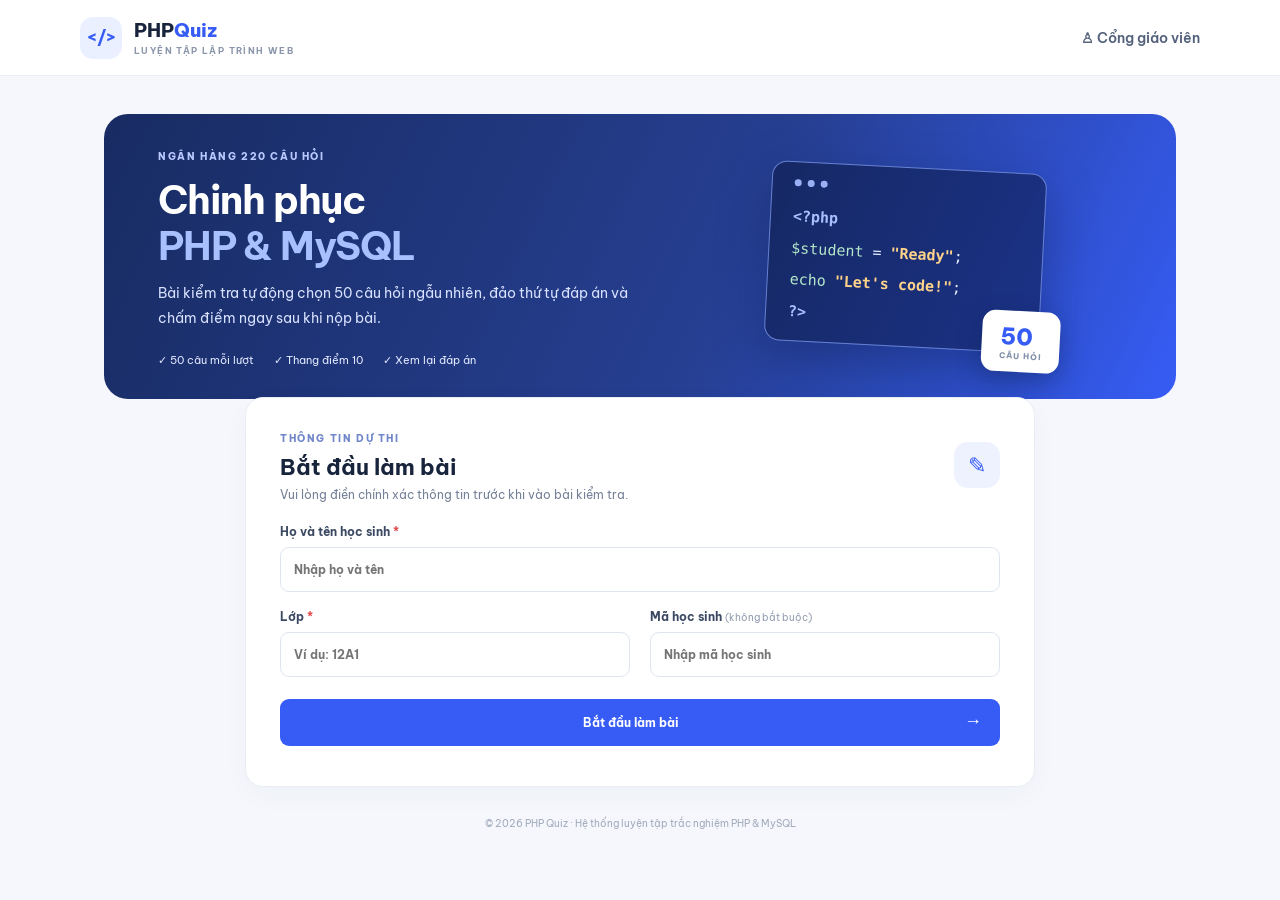
<file: php_quiz_website/index.html>
<!doctype html>
<html lang="vi"><head><meta charset="utf-8"><meta name="viewport" content="width=device-width,initial-scale=1"><meta name="description" content="Bài kiểm tra trắc nghiệm PHP và MySQL"><title>Kiểm tra PHP & MySQL</title><link rel="stylesheet" href="assets/style.css"></head>
<body>
<header class="topbar"><a class="brand" href="index.html"><span class="brand-icon">&lt;/&gt;</span><span>PHP<span class="brand-light">Quiz</span><small>LUYỆN TẬP LẬP TRÌNH WEB</small></span></a><a class="teacher-link" href="teacher.html">♙ Cổng giáo viên</a></header>
<main class="wrap">
<section id="intro" class="hero"><div class="hero-copy"><span class="eyebrow">NGÂN HÀNG 220 CÂU HỎI</span><h1>Chinh phục<br><em>PHP & MySQL</em></h1><p>Bài kiểm tra tự động chọn 50 câu hỏi ngẫu nhiên, đảo thứ tự đáp án và chấm điểm ngay sau khi nộp bài.</p><div class="hero-points"><span>✓ 50 câu mỗi lượt</span><span>✓ Thang điểm 10</span><span>✓ Xem lại đáp án</span></div></div><div class="hero-art"><div class="code-window"><div class="window-dots"><i></i><i></i><i></i></div><div class="code-lines"><b>&lt;?php</b><br><span>$student</span> = <strong>"Ready"</strong>;<br><span>echo</span> <strong>"Let's code!"</strong>;<br><b>?&gt;</b></div><div class="score-chip">50 <small>CÂU HỎI</small></div></div></div></section>
<section id="student-form" class="panel start-panel"><div class="panel-heading"><div><span class="eyebrow">THÔNG TIN DỰ THI</span><h2>Bắt đầu làm bài</h2><p>Vui lòng điền chính xác thông tin trước khi vào bài kiểm tra.</p></div><div class="panel-icon">✎</div></div><form id="startForm"><div class="form-grid"><label>Họ và tên học sinh <span>*</span><input name="name" required maxlength="180" placeholder="Nhập họ và tên"></label><label>Lớp <span>*</span><input name="class_name" required maxlength="80" placeholder="Ví dụ: 12A1"></label><label>Mã học sinh <small>(không bắt buộc)</small><input name="student_code" maxlength="80" placeholder="Nhập mã học sinh"></label></div><button class="btn btn-primary btn-wide" type="submit">Bắt đầu làm bài <b>→</b></button><div id="startError" class="error"></div></form></section>
<section id="quiz" class="panel hidden"><div class="quiz-head"><div><span class="eyebrow">BÀI KIỂM TRA TRỰC TUYẾN</span><h2>PHP & MySQL</h2><p id="studentLabel"></p></div><div class="counter"><b id="answeredCount">0</b><small>/ 50 đã trả lời</small></div></div><div class="progress"><div id="progressBar"></div></div><div class="question-nav" id="questionNav"></div><div id="questionArea"></div><div class="quiz-actions"><button id="prevBtn" class="btn btn-secondary" type="button">← Câu trước</button><span id="questionPosition">Câu 1 / 50</span><button id="nextBtn" class="btn btn-primary" type="button">Câu tiếp theo →</button></div><div class="submit-row"><p>Kiểm tra lại câu trả lời trước khi nộp bài.</p><button id="submitBtn" class="btn btn-submit" type="button">Nộp bài và xem điểm</button></div></section>
<section id="result" class="panel result-panel hidden"><div class="result-mark">✓</div><span class="eyebrow">HOÀN THÀNH BÀI KIỂM TRA</span><h2>Kết quả của bạn</h2><div class="score-big" id="scoreBig">0.00 <small>/ 10</small></div><div class="result-stats"><div><b id="correctNum">0</b><small>Câu đúng</small></div><div><b id="wrongNum">0</b><small>Câu sai / bỏ trống</small></div><div><b id="durationText">00:00</b><small>Thời gian làm bài</small></div></div><p class="result-note" id="resultNote"></p><div class="result-buttons"><button id="reviewBtn" class="btn btn-secondary" type="button">Xem lại bài làm</button><button id="newTestBtn" class="btn btn-primary" type="button">Làm bài mới</button></div></section>
<section id="review" class="panel hidden"><div class="panel-heading"><div><span class="eyebrow">ĐÁP ÁN VÀ GIẢI ĐÁP</span><h2>Xem lại bài làm</h2><p id="reviewSummary"></p></div><button id="backResultBtn" class="btn btn-secondary">← Kết quả</button></div><div id="reviewList"></div></section>
<footer>© 2026 PHP Quiz · Hệ thống luyện tập trắc nghiệm PHP & MySQL</footer></main>
<script src="assets/app.js"></script></body></html>
</file>
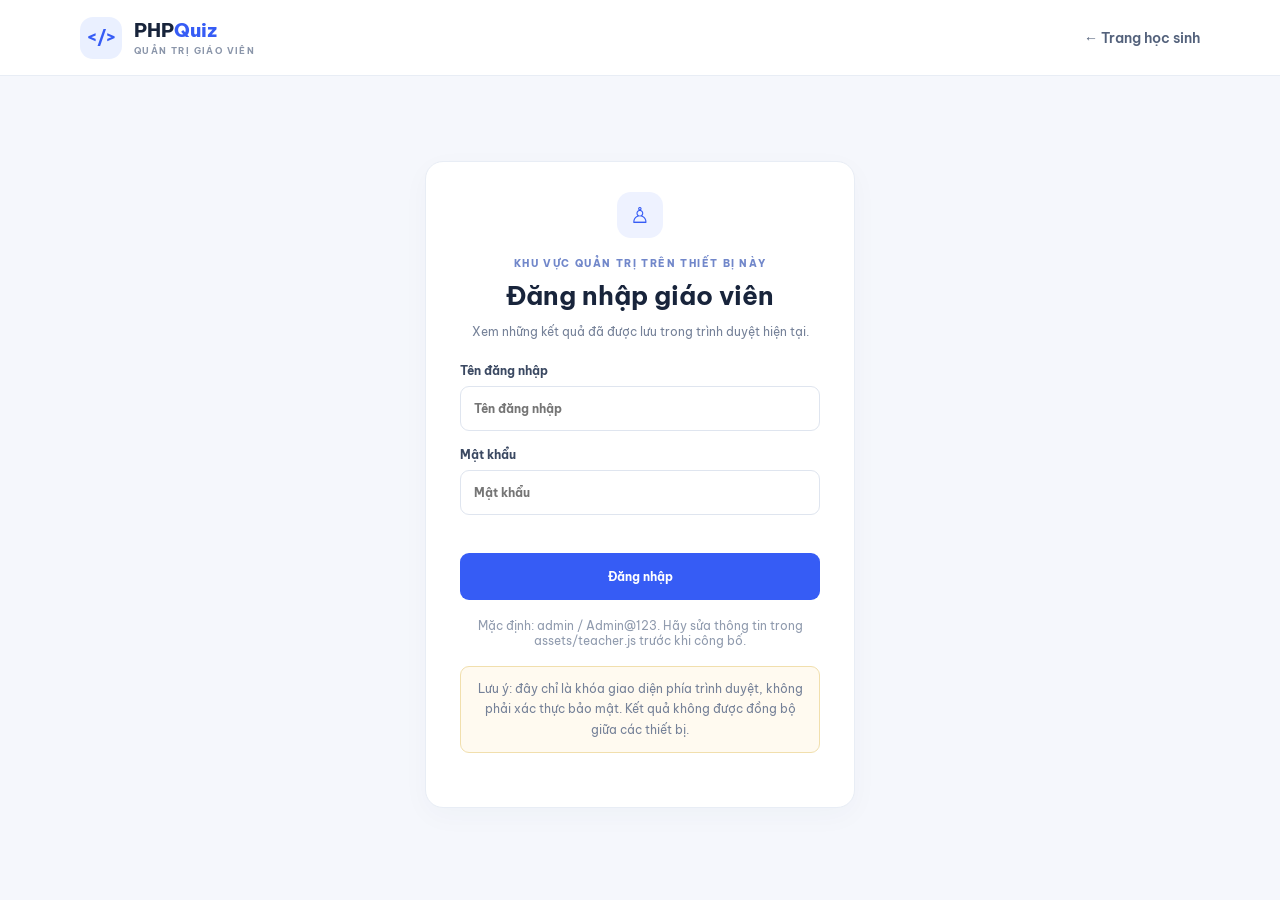
<file: php_quiz_website/teacher.html>
<!doctype html><html lang="vi"><head><meta charset="utf-8"><meta name="viewport" content="width=device-width,initial-scale=1"><title>Quản trị giáo viên - PHP Quiz</title><link rel="stylesheet" href="assets/style.css"></head><body>
<header class="topbar"><a class="brand" href="index.html"><span class="brand-icon">&lt;/&gt;</span><span>PHP<span class="brand-light">Quiz</span><small>QUẢN TRỊ GIÁO VIÊN</small></span></a><a class="teacher-link" href="index.html">← Trang học sinh</a></header>
<main class="wrap teacher-wrap"><section id="loginPanel" class="panel login-panel"><div class="panel-icon">♙</div><span class="eyebrow">KHU VỰC QUẢN TRỊ TRÊN THIẾT BỊ NÀY</span><h1>Đăng nhập giáo viên</h1><p>Xem những kết quả đã được lưu trong trình duyệt hiện tại.</p><form id="loginForm"><label>Tên đăng nhập<input name="username" required autocomplete="username" placeholder="Tên đăng nhập"></label><label>Mật khẩu<input name="password" type="password" required autocomplete="current-password" placeholder="Mật khẩu"></label><button class="btn btn-primary btn-wide">Đăng nhập</button><div id="loginError" class="error"></div></form><small class="hint">Mặc định: admin / Admin@123. Hãy sửa thông tin trong assets/teacher.js trước khi công bố.</small><p class="local-warning">Lưu ý: đây chỉ là khóa giao diện phía trình duyệt, không phải xác thực bảo mật. Kết quả không được đồng bộ giữa các thiết bị.</p></section>
<section id="dashboard" class="hidden"><div class="dash-title"><div><span class="eyebrow">BẢNG ĐIỀU KHIỂN</span><h1>Kết quả học sinh</h1><p>Danh sách kết quả được lưu trên trình duyệt này.</p></div><div><button id="exportBtn" class="btn btn-primary">↓ Xuất CSV</button> <button id="logoutBtn" class="btn btn-secondary">Đăng xuất</button></div></div><div class="stats-grid"><div class="stat-card"><small>Tổng lượt thi</small><b id="statTotal">0</b><span>lượt làm bài</span></div><div class="stat-card"><small>Điểm trung bình</small><b id="statAvg">0.00</b><span>trên thang 10</span></div><div class="stat-card"><small>Điểm cao nhất</small><b id="statHigh">0.00</b><span>trên thang 10</span></div><div class="stat-card"><small>Điểm thấp nhất</small><b id="statLow">0.00</b><span>trên thang 10</span></div></div><section class="panel table-panel"><div class="table-toolbar"><div><h2>Danh sách bài làm</h2><p id="rowCount"></p></div><div class="toolbar-actions"><select id="classFilter"><option value="">Tất cả các lớp</option></select><button id="refreshBtn" class="btn btn-secondary">Làm mới</button></div></div><div class="table-scroll"><table><thead><tr><th>Học sinh</th><th>Mã HS</th><th>Lớp</th><th>Đúng</th><th>Điểm</th><th>Thời gian nộp</th><th></th></tr></thead><tbody id="resultRows"></tbody></table></div><p class="local-warning">Chỉ có kết quả được làm trên cùng trình duyệt/thiết bị này mới xuất hiện tại đây. Nếu học sinh làm trên điện thoại hoặc máy tính riêng, kết quả không tự gửi về giáo viên.</p></section></section></main>
<div id="detailModal" class="modal hidden"><div class="modal-card"><div class="modal-head"><div><span class="eyebrow">CHI TIẾT BÀI LÀM</span><h2 id="detailTitle">Học sinh</h2><p id="detailMeta"></p></div><button id="closeModal" class="close-btn">×</button></div><div id="detailContent"></div></div></div><script src="assets/teacher.js"></script></body></html>
</file>
<file: php_quiz_website/assets/style.css>
@import url('https://fonts.googleapis.com/css2?family=Be+Vietnam+Pro:wght@400;500;600;700;800&display=swap');
:root{--ink:#18243b;--muted:#758198;--blue:#365cf5;--blue2:#2547d8;--line:#e8edf5;--bg:#f5f7fc;--green:#159b70}*{box-sizing:border-box}body{margin:0;background:var(--bg);color:var(--ink);font-family:'Be Vietnam Pro',Arial,sans-serif;font-size:14px}.topbar{height:76px;background:#fff;border-bottom:1px solid var(--line);display:flex;align-items:center;justify-content:space-between;padding:0 max(calc((100vw - 1120px)/2),24px)}.brand{display:flex;align-items:center;gap:12px;text-decoration:none;color:var(--ink);font-size:19px;font-weight:800;line-height:1}.brand-icon{display:grid;place-items:center;width:42px;height:42px;border-radius:13px;background:#eaf0ff;color:var(--blue);font-size:17px}.brand-light{color:var(--blue)}.brand small{display:block;margin-top:6px;color:#8b96aa;font-size:9px;letter-spacing:1.4px;font-weight:700}.teacher-link{color:#53617b;text-decoration:none;font-weight:600}.teacher-link:hover{color:var(--blue)}.wrap{max-width:1120px;margin:0 auto;padding:38px 24px 20px}.hero{display:grid;grid-template-columns:1.1fr .9fr;align-items:center;min-height:285px;padding:30px 54px;background:linear-gradient(115deg,#182b62,#263f91 58%,#365cf5);border-radius:24px;color:#fff;overflow:hidden;position:relative}.eyebrow{display:inline-block;font-size:10px;font-weight:800;letter-spacing:1.6px;color:#7187ca}.hero .eyebrow{color:#b9c9ff}.hero h1{font-size:39px;line-height:1.18;margin:13px 0 12px;letter-spacing:-1.2px}.hero h1 em{font-style:normal;color:#a9c0ff}.hero p{max-width:490px;color:#d8e1ff;line-height:1.8;margin:0}.hero-points{display:flex;gap:20px;flex-wrap:wrap;margin-top:22px;font-size:11px;color:#e2e9ff}.hero-art{display:flex;justify-content:center;align-items:center}.code-window{width:275px;height:180px;border:1px solid #6680d1;border-radius:15px;background:rgba(7,19,59,.5);box-shadow:0 18px 50px #0c1d5166;position:relative;padding:17px 22px;transform:rotate(3deg)}.window-dots{display:flex;gap:6px}.window-dots i{width:7px;height:7px;border-radius:50%;background:#9ab0f5}.code-lines{font-family:Consolas,monospace;font-size:15px;line-height:2.1;margin-top:15px;color:#e6edff}.code-lines b{color:#a9c0ff}.code-lines span{color:#b4e7ca}.code-lines strong{color:#ffd38a}.score-chip{position:absolute;right:-22px;bottom:-20px;background:#fff;color:var(--blue);border-radius:13px;padding:11px 18px;font-size:23px;font-weight:800;box-shadow:0 8px 24px #0b1d4c55}.score-chip small{display:block;font-size:8px;letter-spacing:1px;color:#8290aa}.panel{background:#fff;border:1px solid var(--line);border-radius:18px;padding:30px 34px;box-shadow:0 8px 28px #1b356108}.start-panel{max-width:790px;margin:-2px auto 0;position:relative}.panel-heading{display:flex;justify-content:space-between;align-items:center;margin-bottom:22px}.panel h2{font-size:22px;margin:7px 0 6px}.panel-heading p,.quiz-head p,.table-toolbar p,.dash-title p{margin:0;color:var(--muted);font-size:12px}.panel-icon{width:46px;height:46px;border-radius:14px;background:#eef2ff;color:var(--blue);display:grid;place-items:center;font-size:22px}.form-grid{display:grid;grid-template-columns:1fr 1fr;gap:17px 20px}.form-grid label:first-child{grid-column:span 2}label{display:block;color:#3b4962;font-size:12px;font-weight:700}label>span{color:#e04c4c}label small{font-weight:400;color:#929db0}input,select{font:inherit}label input{display:block;width:100%;height:45px;margin-top:8px;border:1px solid #dfe5ef;border-radius:9px;padding:0 13px;outline:none;color:var(--ink);background:#fff}label input:focus,select:focus{border-color:#7890ff;box-shadow:0 0 0 3px #365cf51a}.btn{border:0;border-radius:9px;padding:12px 18px;font:700 12px 'Be Vietnam Pro',sans-serif;cursor:pointer;transition:.15s}.btn:disabled{opacity:.55;cursor:not-allowed}.btn-primary{background:var(--blue);color:#fff}.btn-primary:hover{background:var(--blue2)}.btn-wide{width:100%;margin-top:22px;height:47px}.btn-wide b{float:right;font-size:18px;line-height:12px}.btn-secondary{background:#f0f3f9;color:#52617b}.btn-submit{background:#159b70;color:#fff;padding:13px 23px}.btn-submit:hover{background:#0e805b}.error{color:#c43c3c;font-size:12px;margin-top:10px}.hidden{display:none!important}footer{text-align:center;color:#a1aabb;font-size:10px;padding:30px 0 8px}.quiz-head{display:flex;justify-content:space-between;align-items:center}.quiz-head h2{margin:5px 0}.counter{text-align:right}.counter b{font-size:26px;color:var(--blue);display:block}.counter small{font-size:10px;color:var(--muted)}.progress{height:6px;background:#edf0f7;border-radius:9px;margin:22px 0 18px;overflow:hidden}.progress div{height:100%;width:0;background:var(--blue);transition:width .2s}.question-nav{display:flex;gap:7px;flex-wrap:wrap;margin-bottom:25px}.nav-dot{height:30px;min-width:31px;border:1px solid #e2e7f0;background:#fff;border-radius:7px;color:#77839a;font:600 10px inherit;cursor:pointer}.nav-dot.active{border-color:var(--blue);background:#edf1ff;color:var(--blue)}.nav-dot.done{background:#e8f7f1;border-color:#b9e9d6;color:#11835d}.question-title{display:flex;gap:13px;align-items:flex-start;margin:10px 0 19px}.q-tag{white-space:nowrap;border-radius:7px;padding:6px 9px;background:#edf1ff;color:var(--blue);font-size:10px;font-weight:800}.question-title h3{font-size:17px;line-height:1.6;margin:0;font-weight:700}.answer-list{display:grid;grid-template-columns:1fr 1fr;gap:11px}.answer-option{display:flex;align-items:center;gap:12px;border:1px solid #e4e9f2;border-radius:10px;padding:13px;min-height:56px;cursor:pointer;font-weight:500;color:#45536c;transition:.15s}.answer-option:hover{border-color:#a7b7ff;background:#f9faff}.answer-option.selected{border-color:var(--blue);background:#f0f3ff;color:#2547d8}.answer-option input{position:absolute;opacity:0}.option-letter{width:28px;height:28px;flex:0 0 28px;border-radius:8px;background:#f0f3f8;display:grid;place-items:center;color:#66738b;font-size:11px;font-weight:800}.selected .option-letter{background:var(--blue);color:#fff}.option-text{line-height:1.5;overflow-wrap:anywhere}.quiz-actions{display:flex;align-items:center;justify-content:space-between;margin-top:24px}.quiz-actions span{font-size:11px;color:var(--muted);font-weight:700}.submit-row{border-top:1px solid var(--line);margin-top:23px;padding-top:20px;display:flex;align-items:center;justify-content:space-between}.submit-row p{color:var(--muted);font-size:11px}.result-panel{text-align:center;max-width:650px;margin:30px auto;padding:45px}.result-mark{width:58px;height:58px;margin:0 auto 18px;border-radius:50%;display:grid;place-items:center;background:#e5f8f0;color:#12996c;font-size:27px}.result-panel h2{margin:8px}.score-big{font-size:58px;font-weight:800;color:var(--blue);margin:15px 0}.score-big small{font-size:18px;color:#8994a8}.result-stats{display:grid;grid-template-columns:repeat(3,1fr);border:1px solid var(--line);border-radius:13px;padding:18px;margin:18px 0}.result-stats b,.result-stats small{display:block}.result-stats b{font-size:22px}.result-stats small{font-size:10px;color:var(--muted);margin-top:5px}.result-note{color:var(--muted);font-size:12px;margin:20px}.teacher-wrap{padding-top:45px}.login-panel{max-width:430px;margin:40px auto;text-align:center}.login-panel .panel-icon{margin:0 auto 15px}.login-panel h1,.dash-title h1{font-size:26px;margin:8px 0}.login-panel>p{color:var(--muted);font-size:12px;margin-bottom:24px}.login-panel form{text-align:left}.login-panel label{margin-bottom:16px}.hint{display:block;margin-top:18px;color:#909bae}.dash-title{display:flex;justify-content:space-between;align-items:center;margin-bottom:23px}.stats-grid{display:grid;grid-template-columns:repeat(4,1fr);gap:14px;margin-bottom:20px}.stat-card{background:#fff;border:1px solid var(--line);border-radius:13px;padding:18px}.stat-card small,.stat-card span{display:block;color:var(--muted);font-size:10px}.stat-card b{display:block;font-size:27px;margin:7px 0 2px;color:#25365a}.table-panel{padding:22px 24px}.table-toolbar{display:flex;justify-content:space-between;align-items:center;margin-bottom:18px}.table-toolbar h2{font-size:17px;margin:0 0 5px}.toolbar-actions{display:flex;gap:9px;align-items:center}.toolbar-actions select{height:39px;border:1px solid #dfe5ef;border-radius:8px;padding:0 10px;color:#46536c;background:#fff;font-size:11px}.table-scroll{overflow:auto}table{width:100%;border-collapse:collapse;white-space:nowrap}th{text-align:left;font-size:10px;color:#8490a4;background:#f7f8fb;padding:12px 10px;font-weight:700}td{padding:13px 10px;border-bottom:1px solid #edf0f5;font-size:11px;color:#53617a}td b{color:#263651}.class-pill{background:#eef2ff;color:#365cf5;padding:5px 9px;border-radius:6px;font-weight:700}.score-cell{color:#159b70}.view-btn{border:0;background:none;color:var(--blue);font:700 11px inherit;cursor:pointer}.empty{text-align:center;padding:30px;color:#8994a8}.modal{position:fixed;inset:0;background:#101a31a8;display:flex;align-items:center;justify-content:center;padding:20px;z-index:20}.modal-card{background:#fff;border-radius:17px;width:min(760px,100%);max-height:88vh;overflow:auto;padding:25px}.modal-head{display:flex;justify-content:space-between;align-items:flex-start;border-bottom:1px solid var(--line);padding-bottom:15px}.modal-head h2{margin:6px 0;font-size:19px}.modal-head p{margin:0;color:var(--muted);font-size:11px}.close-btn{border:0;background:#f1f3f8;border-radius:50%;width:34px;height:34px;font-size:22px;cursor:pointer}.detail-question{padding:15px 0;border-bottom:1px solid var(--line)}.detail-qhead{display:flex;justify-content:space-between;font-size:11px}.good{color:#159b70;font-weight:700}.bad{color:#d05b52;font-weight:700}.detail-question p{font-size:12px;line-height:1.6}.detail-answer{display:flex;gap:25px;flex-wrap:wrap;color:#758198;font-size:11px}.detail-answer b{color:#283750}
@media(max-width:760px){.topbar{padding:0 17px;height:66px}.wrap{padding:20px 14px}.hero{grid-template-columns:1fr;padding:28px 25px;min-height:auto}.hero h1{font-size:32px}.hero-art{display:none}.hero-points{gap:10px}.panel{padding:23px 18px}.start-panel{margin-top:14px}.form-grid{grid-template-columns:1fr}.form-grid label:first-child{grid-column:auto}.answer-list{grid-template-columns:1fr}.question-title h3{font-size:15px}.quiz-actions{gap:7px}.quiz-actions .btn{padding:10px}.submit-row{align-items:flex-start;gap:10px;flex-direction:column}.result-panel{padding:30px 18px}.stats-grid{grid-template-columns:1fr 1fr}.table-toolbar{align-items:flex-start;gap:13px;flex-direction:column}.toolbar-actions{width:100%;flex-wrap:wrap}.toolbar-actions select{flex:1}.dash-title h1{font-size:22px}.teacher-wrap{padding-top:25px}.result-stats{padding:12px 4px}.result-stats b{font-size:18px}}
/* Bo sung cho ban GitHub Pages */
.result-buttons{display:flex;justify-content:center;gap:10px;flex-wrap:wrap}.review-option{padding:9px 12px;margin:7px 0;border:1px solid var(--line);border-radius:8px;color:#53617a;font-size:12px;line-height:1.5}.review-option.review-correct{border-color:#a9e3cc;background:#effaf5;color:#08784f}.review-option.review-wrong{border-color:#f0b8b4;background:#fff5f4;color:#b63f38}.local-warning{margin-top:18px;padding:12px 14px;border:1px solid #f1dfad;border-radius:9px;background:#fffaf0;color:#80621c;font-size:11px;line-height:1.7}.review-option{overflow-wrap:anywhere}
</file>
